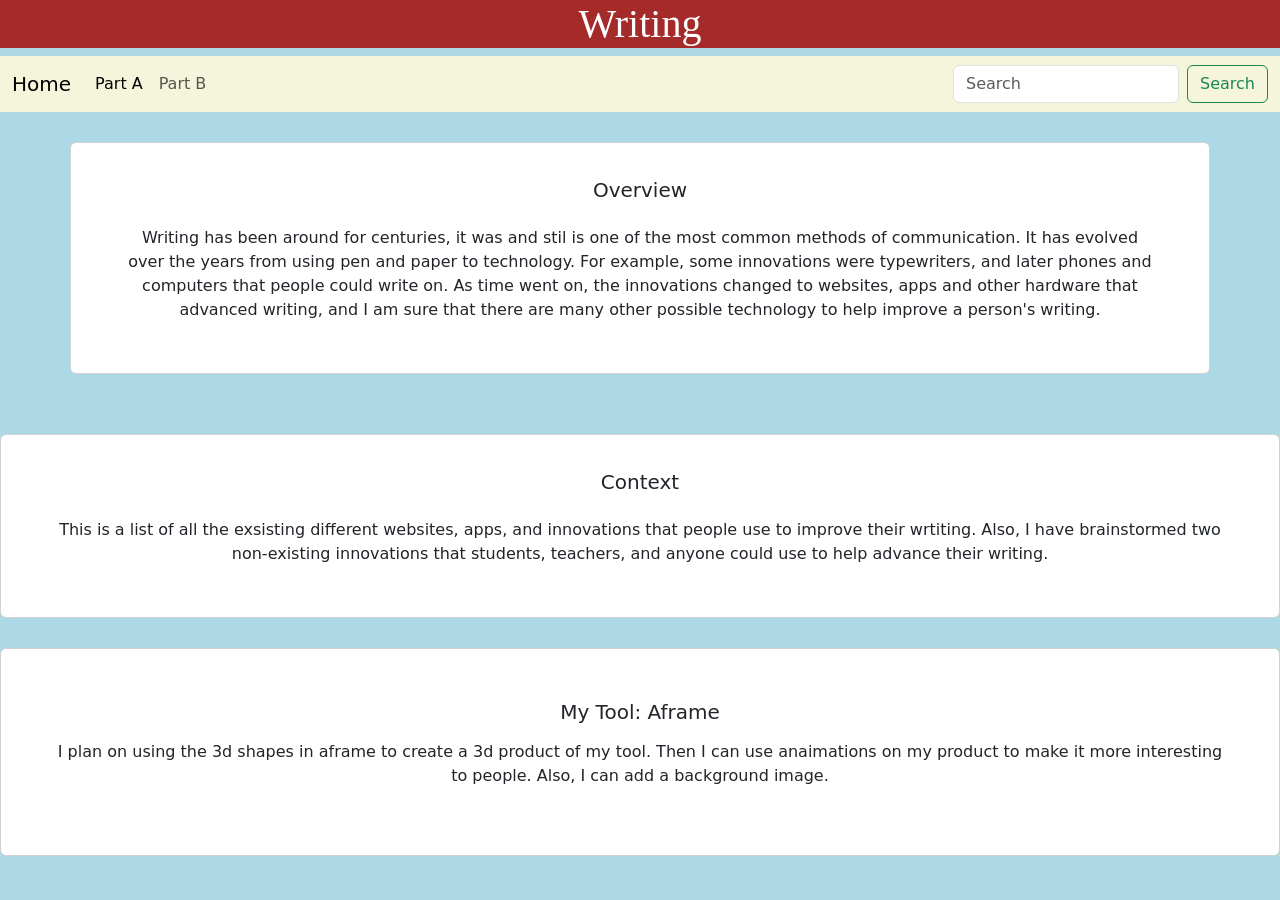
<file: index.html>
<!DOCTYPE html>
<html>
    <head>
        <!-- Required meta tags -->
        <meta charset="utf-8">
        <meta name="viewport" content="width=device-width, initial-scale=1">

        <link href="https://cdn.jsdelivr.net/npm/bootstrap@5.3.0-alpha1/dist/css/bootstrap.min.css" rel="stylesheet" />
        <link href="style.css" rel="stylesheet" type="text/css" />
        <style>
            /* CSS */

        </style>

        <title>Writing</title>
    </head>
    <body>
        <!-- HTML -->

         <h1>Writing</h1>

<nav class="navbar navbar-expand-lg bg-body-tertiary">
  <div class="container-fluid">
    <a class="navbar-brand" href="index.html">Home</a>
    <button class="navbar-toggler" type="button" data-bs-toggle="collapse" data-bs-target="#navbarSupportedContent" aria-controls="navbarSupportedContent" aria-expanded="false" aria-label="Toggle navigation">
      <span class="navbar-toggler-icon"></span>
    </button>
    <div class="collapse navbar-collapse" id="#top">
      <ul class="navbar-nav me-auto mb-2 mb-lg-0">
        <li class="nav-item">
          <a class="nav-link active" aria-current="page" href="PartA.html ">Part A</a>
        </li>
        <li class="nav-item">
          <a class="nav-link" href="PartB.html">Part B</a>
      </ul>
      <form class="d-flex" role="search">
        <input class="form-control me-2" type="search" placeholder="Search" aria-label="Search"/>
        <button class="btn btn-outline-success" type="submit">Search</button>
      </form>
    </div>
  </div>
</nav>


<div class="container text-center">
   <div class="col-sm-12">
        <div class="row">
                    <div class="card">
                      <h5 class="card-title">Overview</h5>
                        <div class="card-body">
                            <p class="card-text">Writing has been around for centuries, it was and stil is one of the most common methods of communication. It has evolved over the years from using pen and paper to technology. For example, some innovations were typewriters, and later phones and computers that people could write on. As time went on, the innovations changed to websites, apps and other hardware that advanced writing, and I am sure that there are many other possible technology to help improve a person's writing. </p>
                        </div>
                    </div>
                </div>
              </div>
          </div>
      </div>
               <div class="col-sm-12">
                    <div class="card">
                      <h5 class="card-title">Context</h5>
                        <div class="card-body">
                            <p class="card-text">This is a list of all the exsisting different websites, apps, and innovations that people use to improve their wrtiting. Also, I have brainstormed two non-existing innovations that students, teachers, and anyone could use to help advance their writing.</p>
                        </div>
                    </div>
                </div>

  <div class="col-sm-12">
    <div class="card">
         <div class="card-body">
            <h5 class="card-title">My Tool: Aframe</h5>
                <p class="card-text">
<p>I plan on using the 3d shapes in aframe to create a 3d product of my tool. Then I can use anaimations on my product to make it more interesting to people. Also, I can add a background image. </p>
    </div>
  </div>
</div>

        <script src="https://cdn.jsdelivr.net/npm/bootstrap@5.3.0-alpha1/dist/js/bootstrap.bundle.min.js"></script>
        <!-- <script src="script.js"></script> -->
        <script>
            // JS




        </script>
    </body>
</html>
</file>
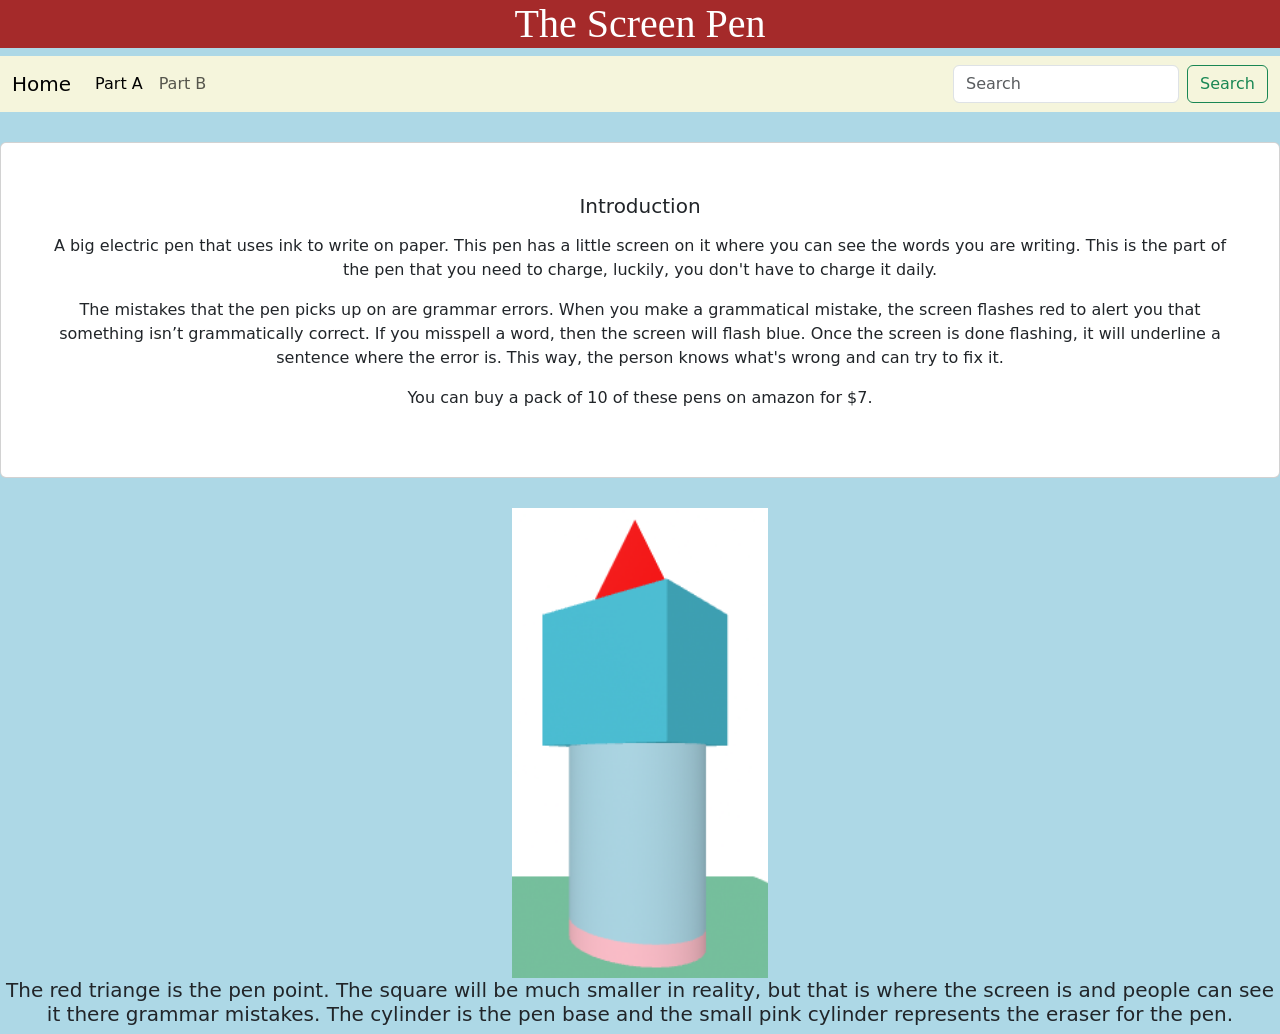
<file: PartB.html>
<!DOCTYPE html>
<html>
    <head>
        <!-- Required meta tags -->
        <meta charset="utf-8">
        <meta name="viewport" content="width=device-width, initial-scale=1">

        <link href="https://cdn.jsdelivr.net/npm/bootstrap@5.3.0-alpha1/dist/css/bootstrap.min.css" rel="stylesheet" />
        <link href="style.css" rel="stylesheet" type="text/css" />
        <style>
            /* CSS */

        </style>

        <title>The Screen Pen</title>
    </head>
    <body>
        <!-- HTML -->

         <h1>The Screen Pen</h1>

         <nav class="navbar navbar-expand-lg bg-body-tertiary">
  <div class="container-fluid">
    <a class="navbar-brand" href="index.html">Home</a>
    <button class="navbar-toggler" type="button" data-bs-toggle="collapse" data-bs-target="#navbarSupportedContent" aria-controls="navbarSupportedContent" aria-expanded="false" aria-label="Toggle navigation">
      <span class="navbar-toggler-icon"></span>
    </button>
    <div class="collapse navbar-collapse" id="#top">
      <ul class="navbar-nav me-auto mb-2 mb-lg-0">
        <li class="nav-item">
          <a class="nav-link active" aria-current="page" href="PartA.html ">Part A</a>
        </li>
        <li class="nav-item">
          <a class="nav-link" href="PartB.html">Part B</a>
      </ul>
      <form class="d-flex" role="search">
        <input class="form-control me-2" type="search" placeholder="Search" aria-label="Search"/>
        <button class="btn btn-outline-success" type="submit">Search</button>
      </form>
    </div>
  </div>
</nav>

<div class="col-sm-12">
    <div class="card">
         <div class="card-body">
            <h5 class="card-title">Introduction</h5>
                <p class="card-text">
<p>A big electric pen that uses ink to write on paper. This pen has a little screen on it where you can see the words you are writing. This is the part of the pen  that you need to charge, luckily, you don't have to charge it daily. </p>

<p> The mistakes that the pen picks up on are grammar errors. When you make a grammatical mistake, the screen flashes red to alert you that something isn’t grammatically correct. If you misspell a word, then the screen will flash blue. Once the screen is done flashing, it will underline a sentence where the error is. This way, the person knows what's wrong and can try to fix it.</p>

<p>You can buy a pack of  10 of these pens on amazon for $7.</p>
         </div>
    </div>
</div>

<img src= "image.png">


<h5>The red triange is the pen point. The square will be much smaller in reality, but that is where the screen is and people can see it there grammar mistakes. The cylinder is the pen base and the small pink cylinder represents the eraser for the pen.</h5>
</file>
<file: style.css>
h1 {
    text-align: center;
    background-color: brown;
    color: white;
    font-family: Italic;

}

h5 {
    text-align: center;

}

.navbar {
    background-color:beige!important;
}


.card {
    margin-bottom: 30px;
    margin-top: 30px;
    text-align: center;
    position: relative;
    padding: 35px;
    background-color:white;

}


img {
  display: block;
  margin-left: auto;
  margin-right: auto;
  width: 20%; /* Optional: defining a width helps visualize the centering */
}



body {
    background-color: lightblue;
}
</file>
